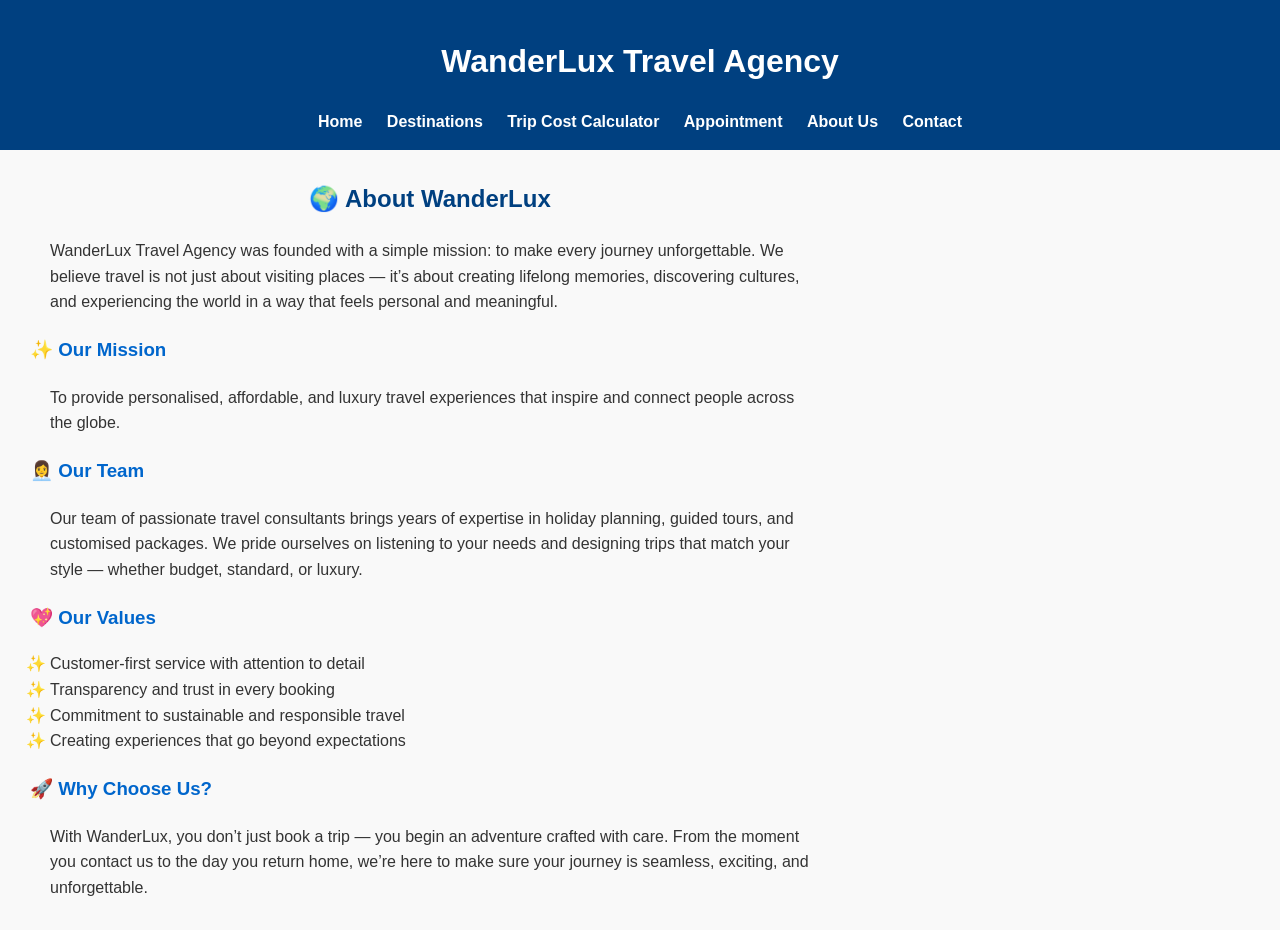
<file: about.html>
<!DOCTYPE html>
<html lang="en">
<head>
  <meta charset="UTF-8">
  <title>About Us - WanderLux Travel Agency</title>
  <link rel="stylesheet" href="style.css">
</head>
<body>
  <header>
    <h1>WanderLux Travel Agency</h1>
    <nav>
      <a href="index.html">Home</a>
      <a href="services.html">Destinations</a>
      <a href="calculator.html">Trip Cost Calculator</a>
      <a href="appointment.html">Appointment</a>
      <a href="about.html">About Us</a>
      <a href="contact.html">Contact</a>
    </nav>
  </header>

  <section class="about">
    <h2>🌍 About WanderLux</h2>
    <p>
      WanderLux Travel Agency was founded with a simple mission: to make every journey 
      unforgettable. We believe travel is not just about visiting places — it’s about 
      creating lifelong memories, discovering cultures, and experiencing the world in 
      a way that feels personal and meaningful.
    </p>

    <h3>✨ Our Mission</h3>
    <p>
      To provide personalised, affordable, and luxury travel experiences that inspire 
      and connect people across the globe.
    </p>

    <h3>👩‍💼 Our Team</h3>
    <p>
      Our team of passionate travel consultants brings years of expertise in holiday 
      planning, guided tours, and customised packages. We pride ourselves on listening 
      to your needs and designing trips that match your style — whether budget, standard, 
      or luxury.
    </p>

    <h3>💖 Our Values</h3>
    <ul>
      <li>Customer‑first service with attention to detail</li>
      <li>Transparency and trust in every booking</li>
      <li>Commitment to sustainable and responsible travel</li>
      <li>Creating experiences that go beyond expectations</li>
    </ul>

    <h3>🚀 Why Choose Us?</h3>
    <p>
      With WanderLux, you don’t just book a trip — you begin an adventure crafted 
      with care. From the moment you contact us to the day you return home, we’re 
      here to make sure your journey is seamless, exciting, and unforgettable.
    </p>
  </section>
</body>
</html>
</file>
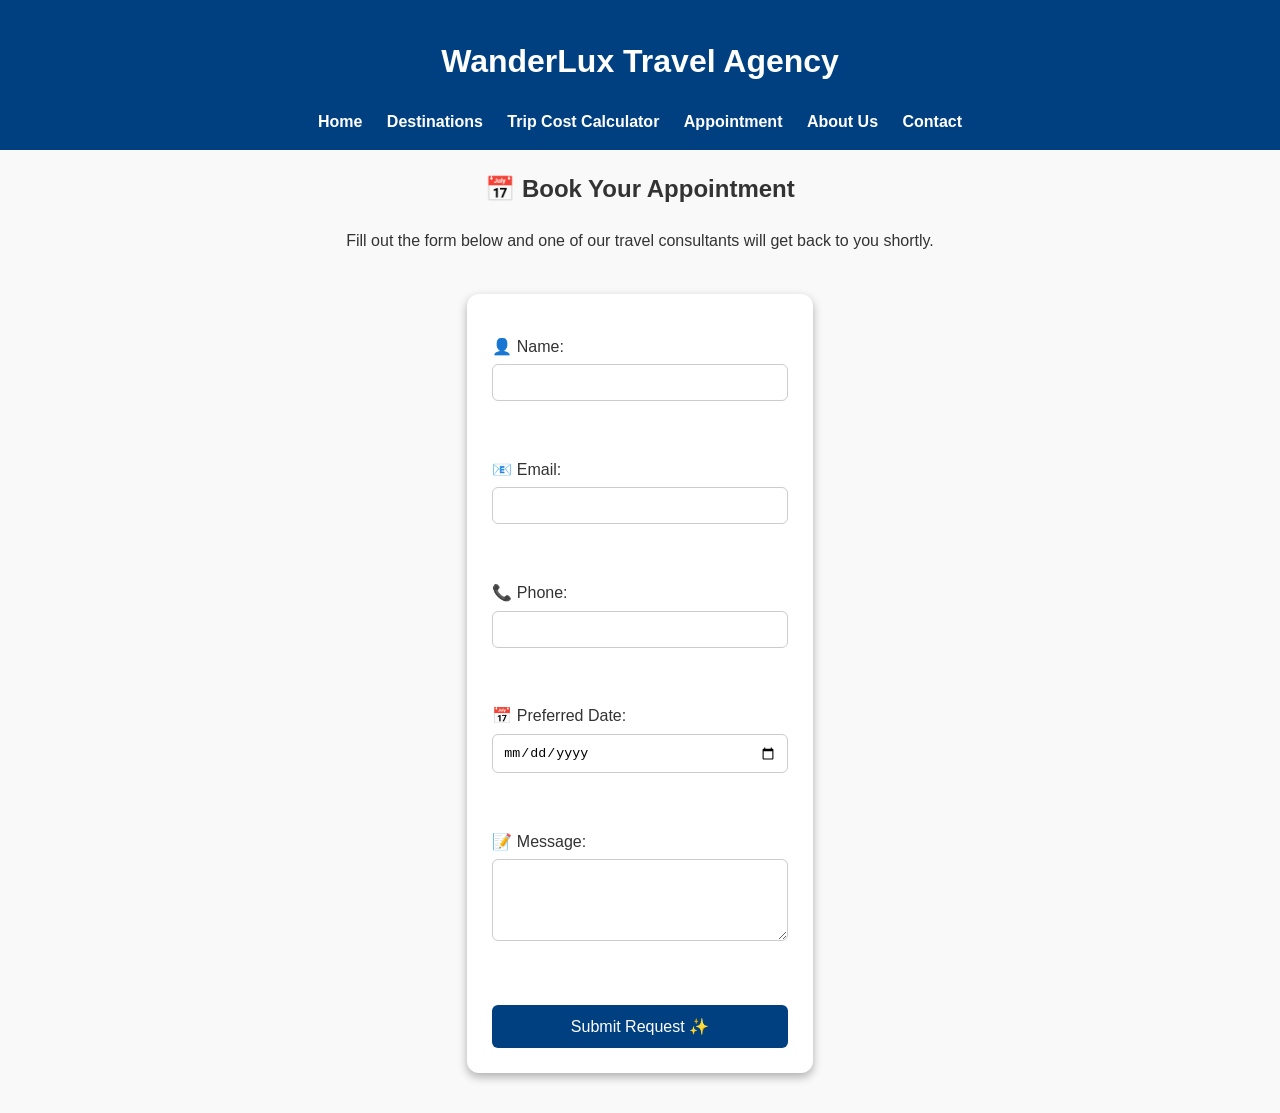
<file: appointment.html>
<!DOCTYPE html>
<html lang="en">
<head>
  <meta charset="UTF-8">
  <title>Book an Appointment - WanderLux</title>
  <link rel="stylesheet" href="style.css">
  <script src="script.js" defer></script>
</head>
<body>
  <header>
    <h1>WanderLux Travel Agency</h1>
    <nav>
      <a href="index.html">Home</a>
      <a href="services.html">Destinations</a>
      <a href="calculator.html">Trip Cost Calculator</a>
      <a href="appointment.html">Appointment</a>
      <a href="about.html">About Us</a>
      <a href="contact.html">Contact</a>
    </nav>
  </header>

  <section class="appointment">
    <h2>📅 Book Your Appointment</h2>
    <p>Fill out the form below and one of our travel consultants will get back to you shortly.</p>

    <form id="appointmentForm" onsubmit="validateAppointment(event)">
      <label>👤 Name:
        <input type="text" id="name" required>
      </label><br>

      <label>📧 Email:
        <input type="email" id="email" required>
      </label><br>

      <label>📞 Phone:
        <input type="tel" id="phone" required>
      </label><br>

      <label>📅 Preferred Date:
        <input type="date" id="date" required>
      </label><br>

      <label>📝 Message:
        <textarea id="message" rows="4" required></textarea>
      </label><br>

      <button type="submit">Submit Request ✨</button>
    </form>

    <div id="confirmation"></div>
  </section>
  <script>
  function validateAppointment(event) {
    event.preventDefault(); // stops auto-clear

    const name = document.getElementById("name").value.trim();
    const date = document.getElementById("date").value;

    document.getElementById("confirmation").innerText =
      `✅ Thank you, ${name}! Your appointment request for ${date} has been submitted. We’ll contact you soon.`;
  }
</script>
</body>
</html>

</body>
</html>
</file>
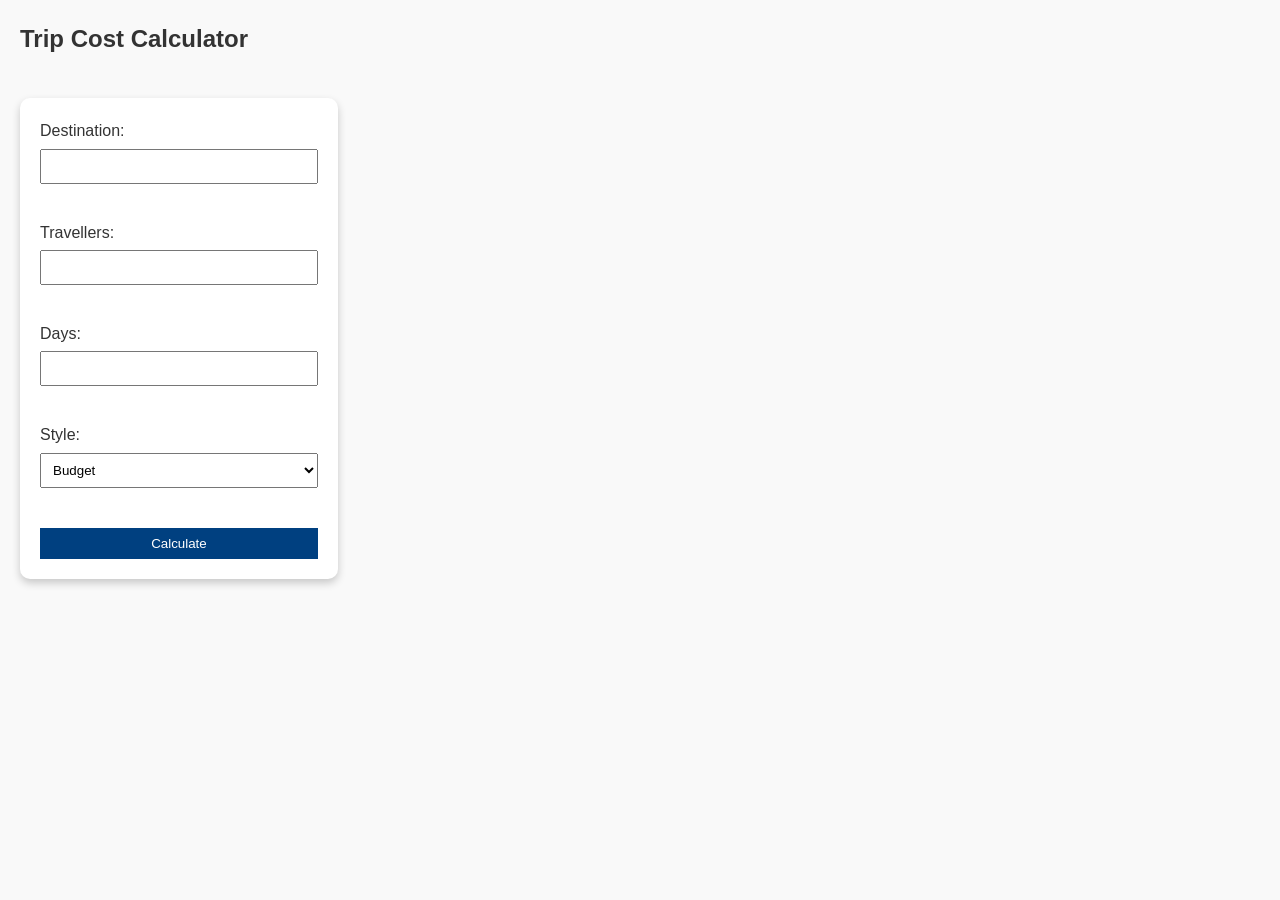
<file: calculator.html>
<!DOCTYPE html>
<html lang="en">
<head>
  <meta charset="UTF-8">
  <title>Trip Cost Calculator</title>
  <link rel="stylesheet" href="style.css">
</head>
<body>
  <h2>Trip Cost Calculator</h2>
  <form>
    <label>Destination: <input type="text" id="destination"></label><br>
    <label>Travellers: <input type="number" id="travellers"></label><br>
    <label>Days: <input type="number" id="days"></label><br>
    <label>Style:
      <select id="style">
        <option value="budget">Budget</option>
        <option value="standard">Standard</option>
        <option value="luxury">Luxury</option>
      </select>
    </label><br>
    <button type="button" onclick="calculate()">Calculate</button>
  </form>
  <p id="result"></p>

  <script>
    function calculate() {
      const dest = document.getElementById("destination").value;
      const travellers = parseInt(document.getElementById("travellers").value);
      const days = parseInt(document.getElementById("days").value);
      const style = document.getElementById("style").value;

      let baseRate = 100; // per day per traveller
      let multiplier = style === "budget" ? 0.8 : style === "luxury" ? 1.5 : 1.0;

      let total = travellers * days * baseRate * multiplier;

      document.getElementById("result").innerText =
        `Estimated cost for ${travellers} travellers to ${dest} for ${days} days: $${total} - ${style} package.`;
    }
  </script>
  <script src="script.js"></script>
</body>
</html>
</file>
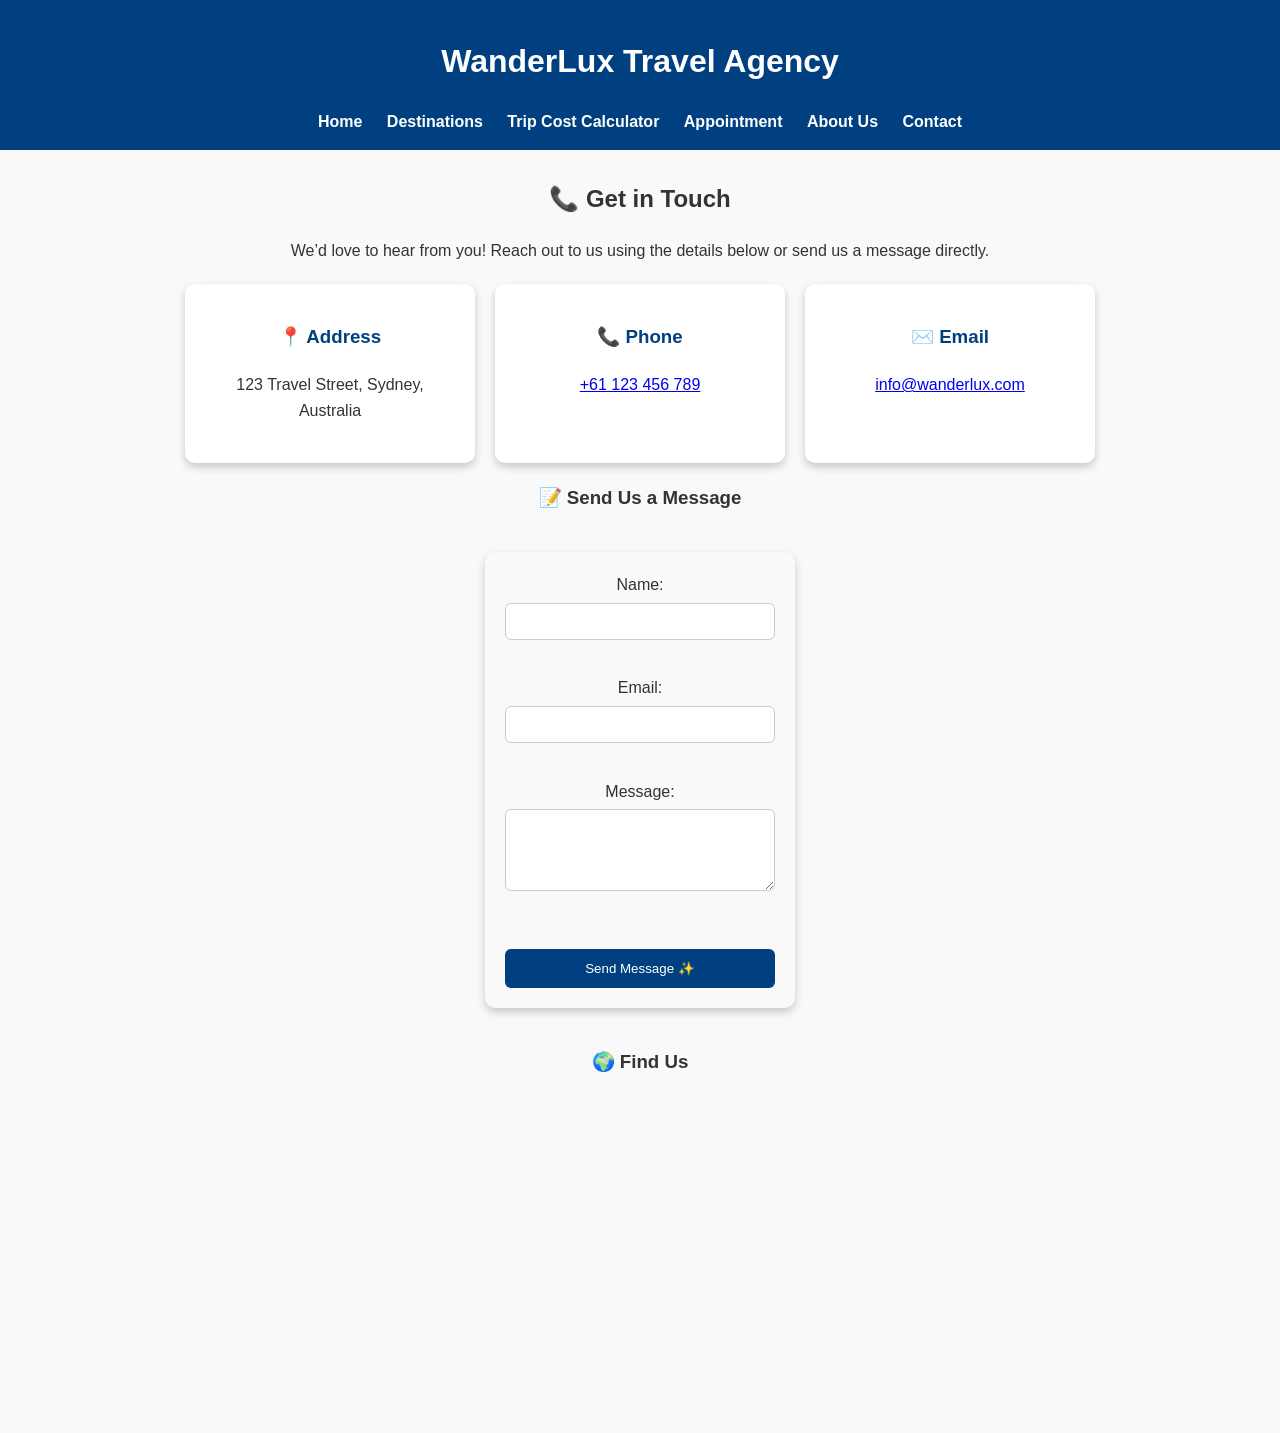
<file: contact.html>
<!DOCTYPE html>
<html lang="en">
<head>
  <meta charset="UTF-8">
  <title>Contact Us - WanderLux Travel Agency</title>
  <link rel="stylesheet" href="style.css">
  <script src="script.js" defer></script>
</head>
<body>
  <header>
    <h1>WanderLux Travel Agency</h1>
    <nav>
      <a href="index.html">Home</a>
      <a href="services.html">Destinations</a>
      <a href="calculator.html">Trip Cost Calculator</a>
      <a href="appointment.html">Appointment</a>
      <a href="about.html">About Us</a>
      <a href="contact.html">Contact</a>
    </nav>
  </header>

  <section class="contact">
    <h2>📞 Get in Touch</h2>
    <p>We’d love to hear from you! Reach out to us using the details below or send us a message directly.</p>

    <div class="contact-info">
      <div class="info-card">
        <h3>📍 Address</h3>
        <p>123 Travel Street, Sydney, Australia</p>
      </div>

      <div class="info-card">
        <h3>📞 Phone</h3>
        <p><a href="tel:+61123456789">+61 123 456 789</a></p>
      </div>

      <div class="info-card">
        <h3>✉️ Email</h3>
        <p><a href="mailto:info@wanderlux.com">info@wanderlux.com</a></p>
      </div>
    </div>

    <h3>📝 Send Us a Message</h3>
    <form id="contactForm" onsubmit="validateContact(event)">
      <label>Name: <input type="text" id="cname" required></label><br>
      <label>Email: <input type="email" id="cemail" required></label><br>
      <label>Message: <textarea id="cmessage" rows="4" required></textarea></label><br>
      <button type="submit">Send Message ✨</button>
    </form>

    <div id="contact-confirmation"></div>

    <h3>🌍 Find Us</h3>
    <iframe 
      src="https://www.google.com/maps/embed?pb=!1m18!1m12!1m3!1d3313.123456789!2d151.2093!3d-33.8688!2m3!1f0!2f0!3f0!3m2!1i1024!2i768!4f13.1!3m3!1m2!1s0x6b12ae123456789%3A0xabcdef123456789!2sSydney%20Opera%20House!5e0!3m2!1sen!2sau!4v1234567890"
      width="100%" height="300" style="border:0;" allowfullscreen="" loading="lazy">
    </iframe>
  </section>
  <script>
  function validateContact(event) {
    event.preventDefault(); // stops auto-clear

    const name = document.getElementById("cname").value.trim();
    const email = document.getElementById("cemail").value.trim();
    const message = document.getElementById("cmessage").value.trim();

    if (!name || !email || !message) {
      alert("⚠️ Please fill in all fields.");
      return;
    }

    if (!email.includes("@")) {
      alert("⚠️ Please enter a valid email address.");
      return;
    }

    document.getElementById("contact-confirmation").innerText =
      `✅ Thank you, ${name}! Your message has been sent. We’ll reply to ${email} soon.`;
  }
</script>
</body>
</html>

</body>
</html>
</file>
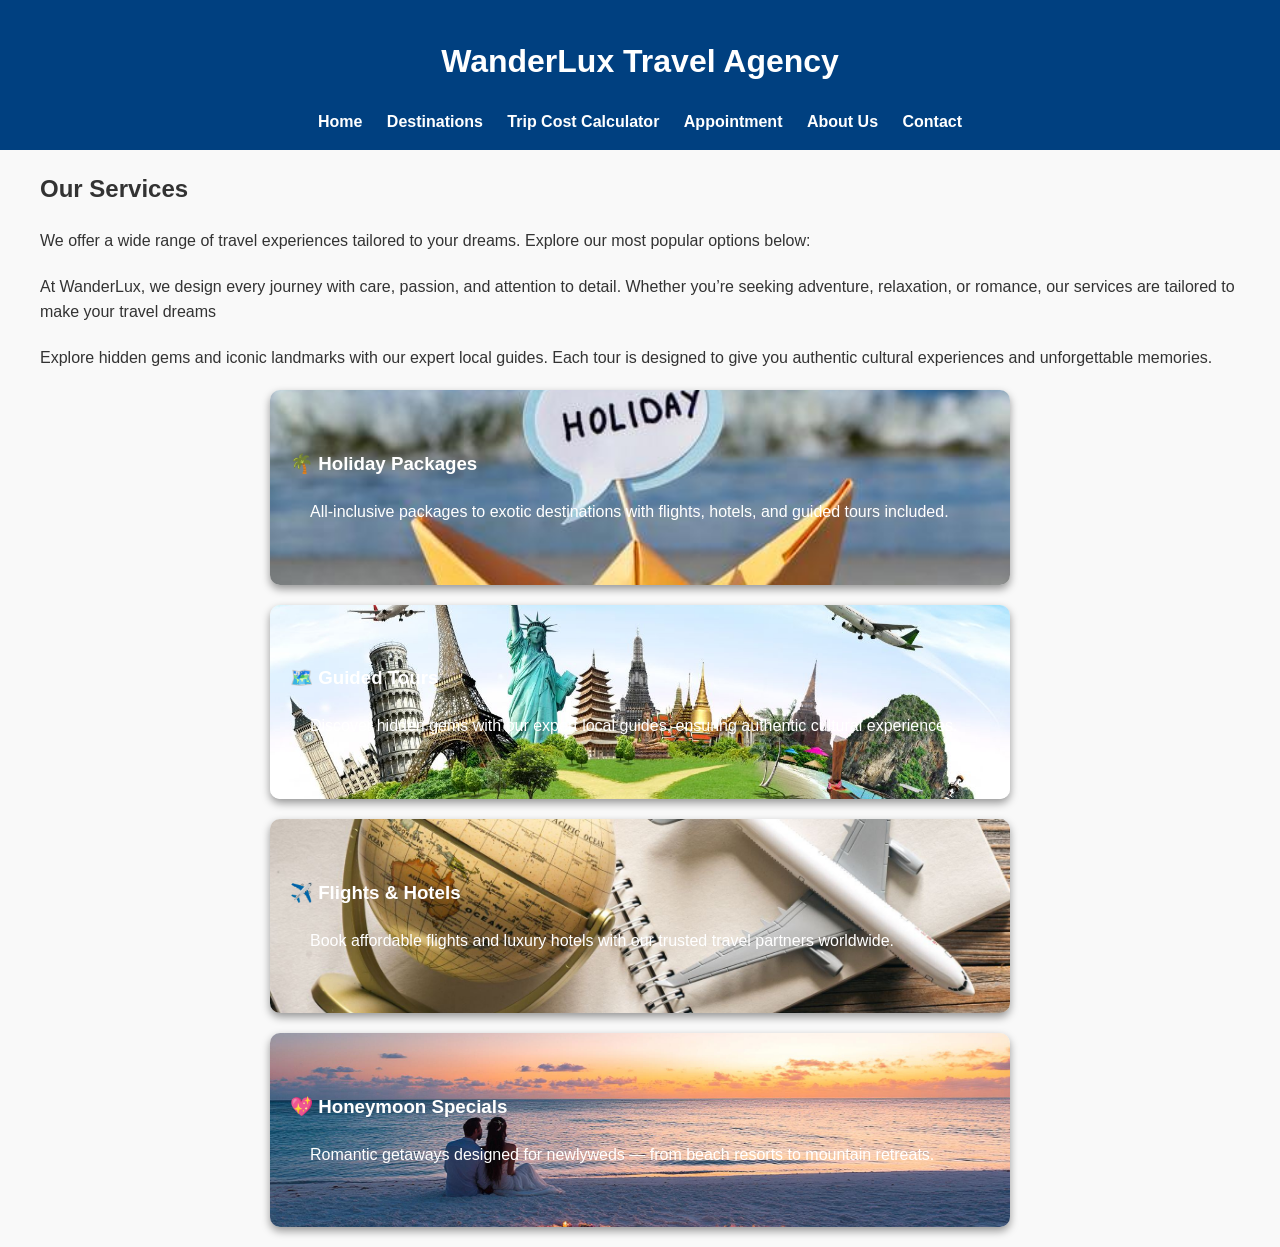
<file: services.html>
<!DOCTYPE html>
<html lang="en">
<head>
  <meta charset="UTF-8">
  <title>Our Services - WanderLux</title>
  <link rel="stylesheet" href="style.css">
</head>
<body>
  <header>
    <h1>WanderLux Travel Agency</h1>
    <nav>
      <a href="index.html">Home</a>
      <a href="services.html">Destinations</a>
      <a href="calculator.html">Trip Cost Calculator</a>
      <a href="appointment.html">Appointment</a>
      <a href="about.html">About Us</a>
      <a href="contact.html">Contact</a>
    </nav>
  </header>

  <section class="services">
    <h2>Our Services</h2>
    <p>We offer a wide range of travel experiences tailored to your dreams. Explore our most popular options below:</p>
    <p> At WanderLux, we design every journey with care, passion, and attention to detail. 
    Whether you’re seeking adventure, relaxation, or romance, our services are tailored 
    to make your travel dreams </p>
    <p>
      Explore hidden gems and iconic landmarks with our expert local guides. 
      Each tour is designed to give you authentic cultural experiences and unforgettable memories.
    </p>
    <div class="service-card holiday">
      <h3>🌴 Holiday Packages</h3>
      <p>All‑inclusive packages to exotic destinations with flights, hotels, and guided tours included.</p>
    </div>

    <div class="service-card tours">
      <h3>🗺️ Guided Tours</h3>
      <p>Discover hidden gems with our expert local guides, ensuring authentic cultural experiences.</p>
    </div>

    <div class="service-card flights">
      <h3>✈️ Flights & Hotels</h3>
      <p>Book affordable flights and luxury hotels with our trusted travel partners worldwide.</p>
    </div>

    <div class="service-card honeymoon">
      <h3>💖 Honeymoon Specials</h3>
      <p>Romantic getaways designed for newlyweds — from beach resorts to mountain retreats.</p>
    </div>
  </section>
</body>
</html>
</file>
<file: style.css>
/* General reset */
body {
  font-family: Arial, sans-serif;
  margin: 0;
  padding: 0;
  line-height: 1.6;
  background: #f9f9f9;
  color: #333;
}

/* Header and navigation */
header {
  background: #004080;
  color: #fff;
  padding: 15px;
  text-align: center;
}

nav {
  margin-top: 10px;
}

nav a {
  color: #fff;
  text-decoration: none;
  margin: 0 10px;
  font-weight: bold;
}

nav a:hover {
  text-decoration: underline;
}

/* Sections */
section, h2, p, form {
  margin: 20px;
}

/* Forms */
form label {
  display: block;
  margin-bottom: 10px;
}

input, select, textarea, button {
  padding: 8px;
  margin-top: 5px;
  width: 100%;
  max-width: 400px;
  box-sizing: border-box;
}

button {
  background: #004080;
  color: #fff;
  border: none;
  cursor: pointer;
}

button:hover {
  background: #0066cc;
}

/* Banner */
.banner {
  text-align: center;
  margin: 20px auto;
}

.banner img {
  width: 80%;
  max-width: 800px;
  height: auto;
  border-radius: 10px;
  box-shadow: 0 4px 8px rgba(0,0,0,0.3);
}
/* Responsive design */
@media (max-width: 768px) {
  nav {
    display: flex;
    flex-direction: column;
  }
  nav a {
    margin: 5px 0;
  }
}
.service-card {
  color: #fff;
  border-radius: 10px;
  padding: 40px 20px;
  margin: 20px auto;
  max-width: 700px;
  background-size: cover;
  background-position: center;
  box-shadow: 0 4px 8px rgba(0,0,0,0.4);
  transition: transform 0.3s ease;
}

.service-card:hover {
  transform: scale(1.05);
  opacity: 0.9;
}

/* Specific backgrounds */
.holiday {
  background-image: url("images/holiday.jpg");
}

.tours {
  background-image: url("images/tours.jpg");
}

.flights {
  background-image: url("images/flights.jpg");
}

.honeymoon {
  background-image: url("images/honeymoon.jpg");
}
.calculator {
  text-align: center;
  margin: 20px;
}

form {
  background: #fff;
  padding: 20px;
  border-radius: 10px;
  display: inline-block;
  box-shadow: 0 4px 8px rgba(0,0,0,0.2);
}

#result-card {
  margin-top: 20px;
  background: #e0f7fa;
  padding: 20px;
  border-radius: 10px;
  display: inline-block;
  box-shadow: 0 4px 8px rgba(0,0,0,0.3);
  font-size: 1.2em;
}
.appointment {
  text-align: center;
  margin: 20px;
}

#appointmentForm {
  background: #fff;
  padding: 25px;
  border-radius: 12px;
  display: inline-block;
  box-shadow: 0 4px 10px rgba(0,0,0,0.3);
  max-width: 500px;
}

#appointmentForm label {
  display: block;
  margin: 15px 0;
  text-align: left;
}

#appointmentForm input, #appointmentForm textarea {
  width: 100%;
  padding: 10px;
  margin-top: 5px;
  border-radius: 6px;
  border: 1px solid #ccc;
}

#appointmentForm button {
  margin-top: 15px;
  padding: 12px 20px;
  background: #004080;
  color: #fff;
  border: none;
  border-radius: 6px;
  cursor: pointer;
  font-size: 1em;
}

#appointmentForm button:hover {
  background: #0066cc;
}

#confirmation {
  margin-top: 20px;
  font-size: 1.2em;
  color: green;
  font-weight: bold;
}
.about {
  margin: 30px;
  max-width: 800px;
  line-height: 1.6;
}

.about h2 {
  text-align: center;
  margin-bottom: 20px;
  color: #004080;
}

.about h3 {
  margin-top: 20px;
  color: #0066cc;
}

.about ul {
  list-style: "✨ ";
  padding-left: 20px;
}
.contact {
  margin: 30px;
  text-align: center;
}

.contact-info {
  display: flex;
  justify-content: center;
  gap: 20px;
  margin: 20px 0;
  flex-wrap: wrap;
}

.info-card {
  background: #fff;
  padding: 20px;
  border-radius: 10px;
  width: 250px;
  box-shadow: 0 4px 8px rgba(0,0,0,0.2);
}

.info-card h3 {
  color: #004080;
}

#contactForm {
  background: #f9f9f9;
  padding: 20px;
  border-radius: 10px;
  display: inline-block;
  margin-top: 20px;
  box-shadow: 0 4px 8px rgba(0,0,0,0.2);
}

#contactForm input, #contactForm textarea {
  width: 100%;
  padding: 10px;
  margin-top: 5px;
  border-radius: 6px;
  border: 1px solid #ccc;
}

#contactForm button {
  margin-top: 15px;
  padding: 12px 20px;
  background: #004080;
  color: #fff;
  border: none;
  border-radius: 6px;
  cursor: pointer;
}

#contact
</file>
